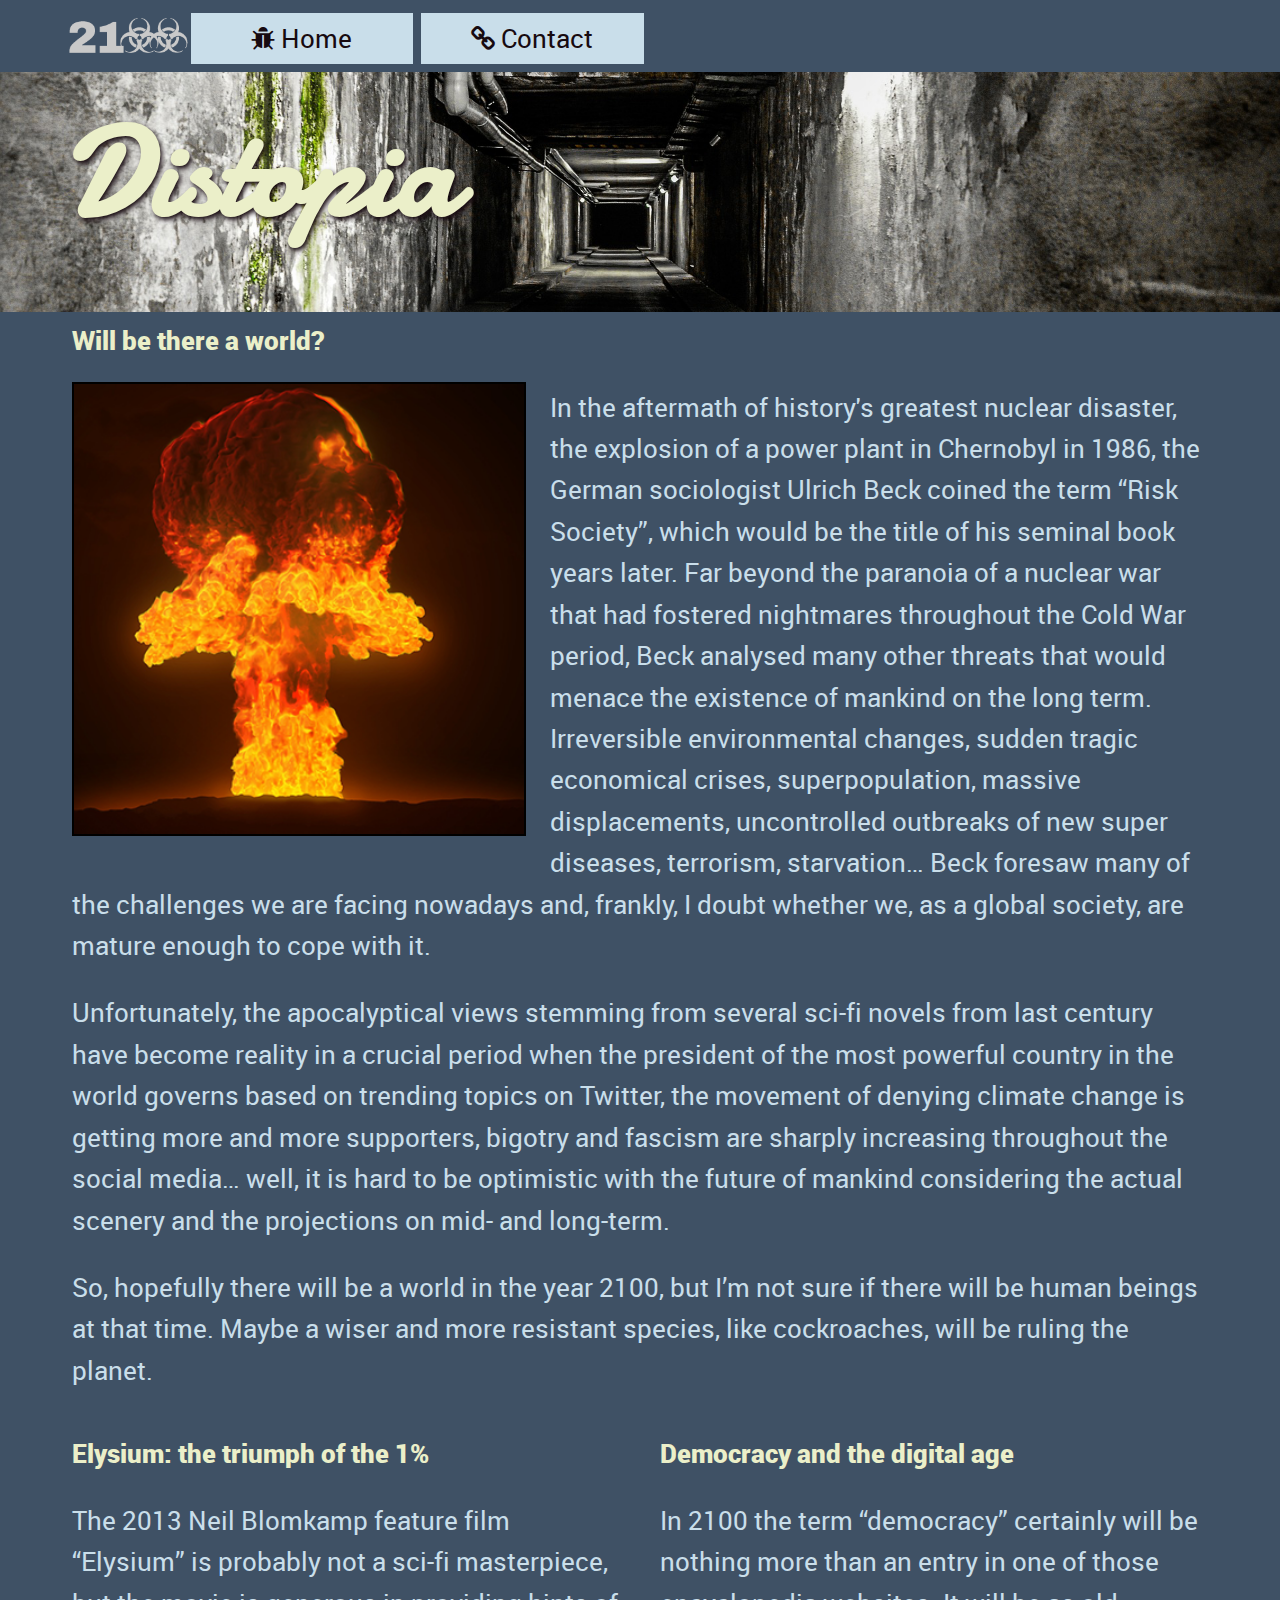
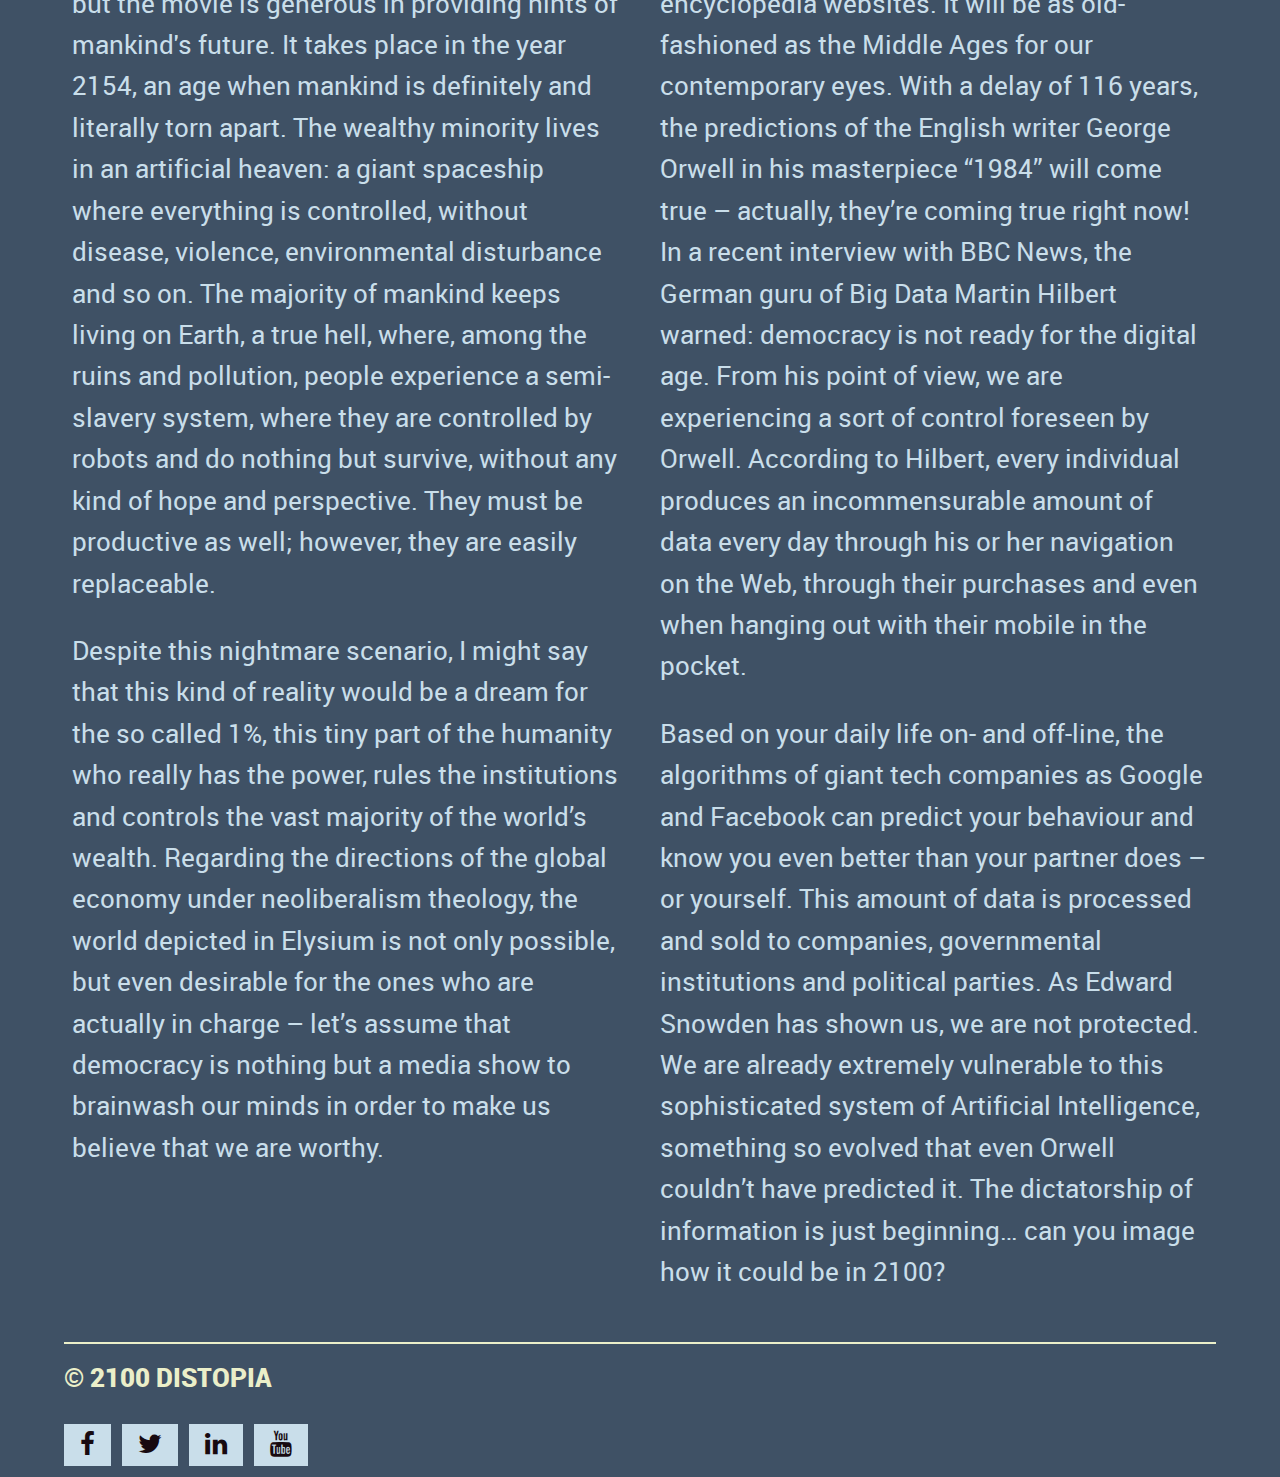
<file: index.html>
<!DOCTYPE html>
<html lang="en">

<head>
	<meta charset="UTF-8">
	<title> DISTOPIA 2100 </title>
	<link rel="stylesheet" href="./css/main.css">
	<link rel="stylesheet" href="./font-awesome/css/font-awesome.min.css"> </head>

<body>
	<header>
		<div class="bg-header clearfix">
			<div class="logo"> <img src="./img/logo.png" alt="Logo Distopia 2100"> </div>
			<nav>
				<div class="nav-bar clearfix">
					<ul class="menu">
						<li>
							<a href="./partials/home.html"><i class="fa fa-bug" aria-hidden="true"></i> Home</a>
						</li>
						<li>
							<a href="./partials/contact.html"><i class="fa fa-link" aria-hidden="true"></i> Contact</a>
						</li>
					</ul>
				</div>
			</nav>
		</div>
		<div class="masthead">
			<h1>Distopia</h1> </div>
	</header>
	<main>
		<div class="bg-main">
			<div class="box clearfix"> </div>
		</div>
	</main>
	<footer>
		<div class="footer-bg">
			<hr>
			<div class="institutional">
				<h3>&copy; 2100 DISTOPIA</h3> </div>
			<div class="social">
				<ul>
					<li>
						<a href="#"><i class="fa fa-facebook" aria-hidden="true"></i></a>
					</li>
					<li>
						<a href="#"><i class="fa fa-twitter" aria-hidden="true"></i></a>
					</li>
					<li>
						<a href="#"><i class="fa fa-linkedin" aria-hidden="true"></i></a>
					</li>
					<li>
						<a href="#"><i class="fa fa-youtube" aria-hidden="true"></i></a>
					</li>
				</ul>
			</div>
		</div>
	</footer>
	<script src="./libs/jquery-3.2.0.min.js"></script>
	<script src="./js/main.js"></script>
</body>

</html>
</file>
<file: css/main.css>
/*FONTS*/


@font-face {
    font-family: 'roboto_slabregular';
    src: url('robotoslab-regular-webfont.woff2') format('woff2'),
         url('robotoslab-regular-webfont.woff') format('woff');
    font-weight: normal;
    font-style: normal;

}

@font-face {
    font-family: 'roboto_slabbold';
    src: url('robotoslab-bold-webfont.woff2') format('woff2'),
         url('robotoslab-bold-webfont.woff') format('woff');
    font-weight: normal;
    font-style: normal;

}

@font-face {
    font-family: 'robotoblack';
    src: url('roboto-black-webfont.woff2') format('woff2'),
         url('roboto-black-webfont.woff') format('woff');
    font-weight: normal;
    font-style: normal;

}

@font-face {
    font-family: 'robotoregular';
    src: url('roboto-regular-webfont.woff2') format('woff2'),
         url('roboto-regular-webfont.woff') format('woff');
    font-weight: normal;
    font-style: normal;

}

@font-face {
    font-family: 'damionregular';
    src: url('damion-regular-webfont.woff2') format('woff2'),
         url('damion-regular-webfont.woff') format('woff');
    font-weight: normal;
    font-style: normal;
	
}


/*COLORS*/

/*

Analogous colors created in Adobe Color CC

#3F5165
#c9deea
#EBEFC9
#170A10

https://color.adobe.com/create/color-wheel/?copy=true&base=4&rule=Analogous&selected=2&name=Copy%20of%20Dark%20Earth&mode=hex&rgbvalues=0.9215686274509803,0.9372549019607843,0.788235294117647,0.24705882352941178,0.3176470588235294,0.396078431372549,0.0901961,0.037497227432537014,0.06121396503157436,0.9215686274509803,0.9372549019607843,0.788235294117647,0.788235294117647,0.8705882352941177,0.9176470588235294&swatchOrder=0,1,2,3,4

*/

/*BODY*/

*{
    box-sizing: border-box;
}

html {
	margin: 0;
	padding: 0;
}

.clearfix::after{
    content: "";
    display: block;
    clear: both;
}

body {
	font-family: 'robotoregular', sans-serif, helvetica;
	font-size: 0.618rem;
	color: #c9deea;
    line-height: 1.6;
	background-color: #3F5165;
	margin: 0;
	padding: 0;
}

.bg-header, main, footer{
	width: 90%;
	margin: 0 5%;	
}

img {
    display: block;
    width: 100%;
    height: auto;
	
}

.logo img {
	width: 30%;
	height: auto;
	margin: 0 auto;
	
}


/*NAVIGATION*/

.nav-bar {
	margin: 0;
}

.menu {
	list-style: none;
    text-align: center;
	padding: 0;
	margin: 0;
}

.menu li a {
    display: block;
    background-color: #c9deea;
    color: #170A10;
    text-decoration: none;
    padding: 0.3rem 0;
    margin: 0 0 3px 0;
}


.menu li a:hover{
    background-color: #EBEFC9;
    color: #170A10;
}

.menu li:first-child a {
    margin-top: 0.5rem;
}

.menu li:last-child a {
    margin-bottom: 1rem;
}


/*MASTHEAD*/

.masthead {
	background-image: url(../img/hole.png);
	background-repeat: no-repeat;
	background-size: 100%;
	min-height: 5rem;
}

.masthead h1 {
	font-family: 'damionregular';
	text-align: center;
	font-size: 2rem;
	color: #C9C9C9;
	text-shadow: 1px 2px #000000;
}

header {
	margin-bottom: 0;
}

/*MAIN*/



h2, h3 {
	font-family: 'robotoblack', serif, times;
	font-size: 0.618rem;
	text-align: center;
	color: #EBEFC9;
	margin-top: 0;
}

.content-1, .content-2, .content-3{
	padding: 0.5rem;	
}

.content-1 img {
	border: 2px solid #000;
}

/*FOOTER*/

hr {
	border: 1.5px solid #EBEFC9;
	margin-top: 1rem;
}

.social ul {
	list-style: none;
	display: block;
	margin: 0 auto;
	padding: 0;
}

.social ul li a{
	width: calc(25% - 5px);
    float: left;
    margin: 0 5px 0 0;
	background-color: #c9deea;
	color: #170A10;
	text-align: center;
	padding: 0.5rem;
	text-decoration: none;
}

.social ul li a:hover {
	background-color: #EBEFC9;
    color: #170A10;
}

.institutional {
	text-align: center;
	font-family: 'robotoblack', serif, times;
	color: #EBEFC9;
}

/*CONTACT*/

input {
	width: 100%;
	background-color: #fff;
	margin-top: 0.5rem;
	padding: 0.5rem;
}

#name:hover, #email:hover, #subject:hover, #comment:hover {
	background-color: #e8ebe6;
	
}

#comment {
	height: 4rem;
}

#send {
	background-color: #C9C9C9;
	border: 2px solid #C9C9C9;
}

#send:hover{
	
	border: 2px solid #EBEFC9;
}

textarea {
	width: 100%;
	margin-top: 0.5rem;
	background-color: #fff;
	padding: 0.5rem;
}


	/*TABLET*/

@media all and (min-width: 35rem) and (max-width: 80rem) {

	
	/*	BODY*/
	
	body {
		font-size: 1rem;
	}
	
	.logo img {
		width: 25%;
		height: auto;
		margin: 0 auto;
	}
	
	.masthead {
		min-height: 8rem;
		
	}
	
	.masthead h1 {
		font-size: 3rem;
	}
	
	
	.content-1 img{
		margin: 0 1.5rem 0.5rem 0;
		width: 40%;
		float: left;
	}
	
	h2, h3 {
		
		font-size: 1rem;
	}
	
	
	/*	NAVIGATION*/
	
	.menu li a {
		width: calc(50% - 0.5rem);
		float: left;
		margin: 0 0.5rem 0 0;
		text-align: center;
	}
	
	.menu li:first-child a {
    	margin-top: 0;
	}

	.menu li:last-child a {
    	margin-bottom: 0;
	}

	
	.nav-bar {
		margin: 0.5rem 0;
	}	
	
	
	/*	FOOTER*/
	
	footer .fa{
		display: block;
	}
	
	.social ul li a{
		width: auto;
		float: left;
		padding: 0.5rem 1rem;
		text-decoration: none;
	}
	
	.social ul {
		text-align: center;
		padding: 0;
	}
	
	.social ul li{
		display: inline-block;
	}
	
	
	/*	CONTACT*/
	
	form {
		display: block;
	}
	
	input {
		margin-bottom: 1rem;
	}
	
	textarea {
		margin-left: 1.5rem;
	}
	
	.data{
		width: 35%;
		float: left;
		display: block;
	}
	
	.message {
		width: 62%;
		float: left;
	}
	
	#comment {
		height: 9.3rem;
	}
	
	.button {
		width: 35%;
	}
}

	
	/*	DESKTOP*/
	
	
@media all and (min-width: 80rem) {
	
	/*	BODY*/
		
	body {
		font-size : 1.618rem;	
	}

	.logo img {
		width: 11%;
		height: auto;
		margin: 5px 0 0 0;
		float: left;
	}


	/*	NAVIGATION*/

	.menu li a {
		width: calc(20% - 0.5rem);
		float: left;
		margin: 0 0.5rem 0 0;
		text-align: center;

	}

	.menu li:first-child a {
		margin-top: 0;
	}

	.nav-bar {
		margin-top: 0.8rem;
	}	
	
	/*	MASTHEAD*/

	.masthead h1 {
		font-size: 8rem;
		text-align: left;
		margin: 0 0 0 5%;
		color: #EBEFC9;
		text-shadow: 2px 3px 5px #170A10;
	}

	.masthead {
		min-height: 15rem;

	}
	
	/*	MAIN*/
	
	h2 {
		font-size: 1.6rem;
		text-align: left;
	}

	.content-1 img{
		margin: 0 1.5rem 0.5rem 0;
		width: 40%;
		float: left;

	}

	.content-2 {
		width: 49%;
		float: left;
	}

	.content-3 {
		width: 49%;
		float: right;
	}

	/*	FOOTER*/

	.institutional {
		text-align: left;
	}

	footer .fa {
		display: block;
	}

	.social ul li a{
		width: auto;
		float: left;
		padding: 0.5rem 1rem;
	}

	.social ul {
		text-align: left;
		padding: 0;
	}

	.social ul li {
		display: inline-block;
	}

	h3 {
		font-size: 1.6rem;
		text-align: left;

	}

	/*	CONTACT*/

	.data{
		width: 25%;
		float: left;
		display: block;
	}

	.message {
		width: 74.25%;
		float: left;
		margin: 0 0 -0.7rem 0.5rem;
	}

	.button {
		width: 25%;
	}

	#send {
		margin-top: 0;
	}

	#comment {
		height: 7.4rem;
	}
}
</file>
